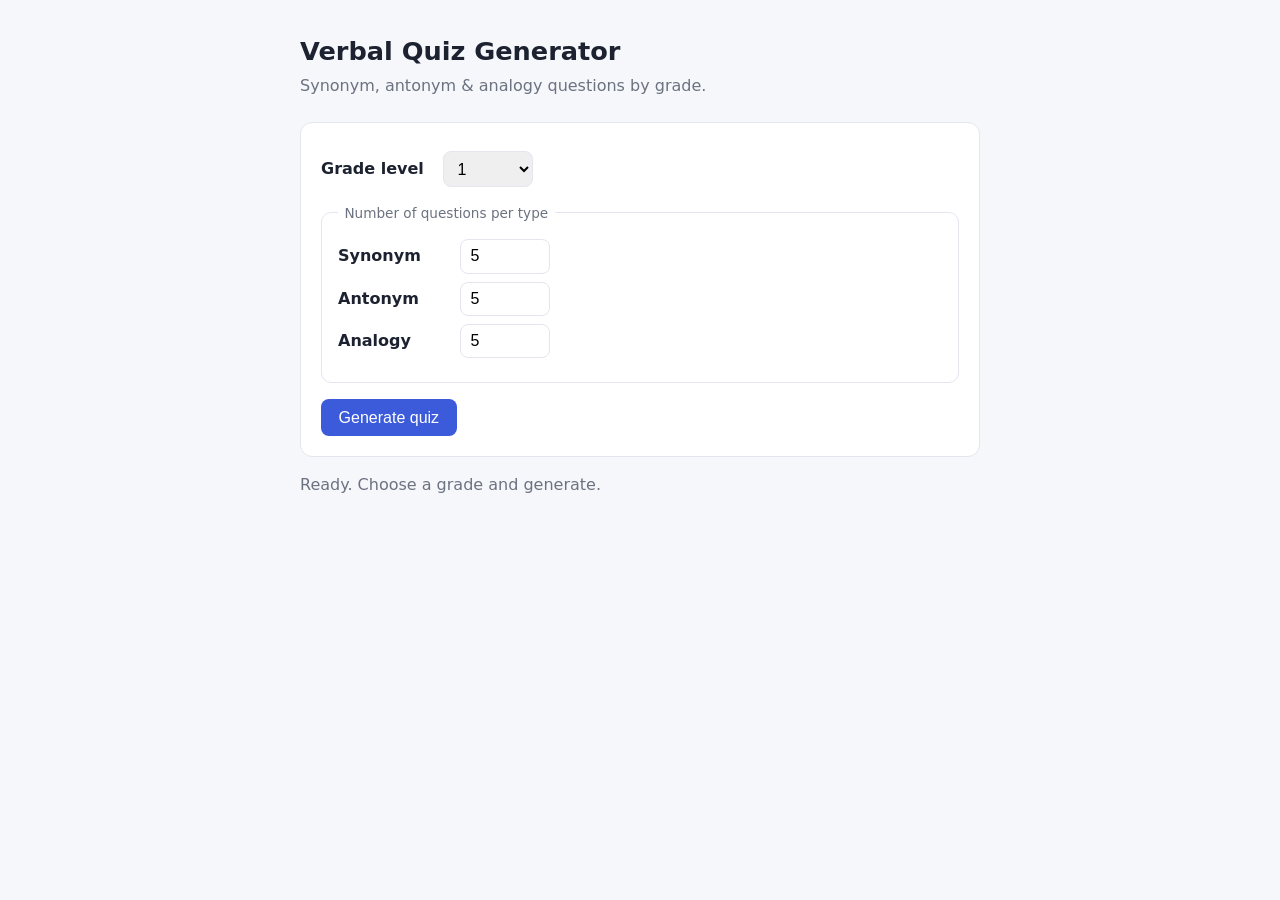
<file: docs/index.html>
<!DOCTYPE html>
<html lang="en">
<head>
  <meta charset="utf-8">
  <meta name="viewport" content="width=device-width, initial-scale=1">
  <title>Verbal Quiz Generator</title>
  <link rel="stylesheet" href="style.css">
</head>
<body>
  <main>
    <h1>Verbal Quiz Generator</h1>
    <p class="sub">Synonym, antonym &amp; analogy questions by grade.</p>

    <form id="quiz-form">
      <div class="row">
        <label for="grade">Grade level</label>
        <select id="grade" name="grade">
          <option value="1">1</option>
          <option value="2">2</option>
          <option value="3">3</option>
          <option value="4">4</option>
          <option value="5">5</option>
          <option value="6">6</option>
        </select>
      </div>

      <fieldset>
        <legend>Number of questions per type</legend>
        <div class="row">
          <label for="n_synonym">Synonym</label>
          <input type="number" id="n_synonym" min="0" max="50" value="5">
        </div>
        <div class="row">
          <label for="n_antonym">Antonym</label>
          <input type="number" id="n_antonym" min="0" max="50" value="5">
        </div>
        <div class="row">
          <label for="n_analogy">Analogy</label>
          <input type="number" id="n_analogy" min="0" max="50" value="5">
        </div>
      </fieldset>

      <div class="actions">
        <button type="submit">Generate quiz</button>
        <button type="button" id="toggle-answers" class="secondary" hidden>Show answers</button>
        <button type="button" id="print-quiz" class="secondary" hidden>Print</button>
      </div>
    </form>

    <div id="status" class="status" role="status">Loading quiz data…</div>
    <section id="quiz"></section>
    <section id="answer-key"></section>
  </main>

  <script src="app.js"></script>
</body>
</html>
</file>
<file: docs/style.css>
:root {
  --fg: #1c2230;
  --muted: #6b7280;
  --accent: #3b5bdb;
  --line: #e3e6ee;
  --bg: #f6f7fb;
  --card: #ffffff;
  --good: #2f9e44;
}
* { box-sizing: border-box; }
body {
  margin: 0;
  font-family: system-ui, -apple-system, "Segoe UI", Roboto, sans-serif;
  color: var(--fg);
  background: var(--bg);
  line-height: 1.5;
}
main { max-width: 720px; margin: 0 auto; padding: 2rem 1.25rem 4rem; }
h1 { margin: 0 0 .25rem; font-size: 1.6rem; }
.sub { margin: 0 0 1.5rem; color: var(--muted); }

form {
  background: var(--card);
  border: 1px solid var(--line);
  border-radius: 12px;
  padding: 1.25rem;
}
fieldset { border: 1px solid var(--line); border-radius: 10px; margin: 1rem 0; padding: .5rem 1rem 1rem; }
legend { color: var(--muted); font-size: .85rem; padding: 0 .4rem; }
.row { display: flex; align-items: center; gap: .75rem; margin: .5rem 0; }
.row label { width: 110px; font-weight: 600; }
select, input[type=number] {
  padding: .45rem .6rem;
  border: 1px solid var(--line);
  border-radius: 8px;
  font-size: 1rem;
  width: 90px;
}
.hint { color: var(--muted); font-size: .8rem; }

.actions { display: flex; gap: .75rem; margin-top: .5rem; }
button {
  background: var(--accent);
  color: #fff;
  border: 0;
  border-radius: 8px;
  padding: .6rem 1.1rem;
  font-size: 1rem;
  cursor: pointer;
}
button.secondary { background: #eef1fb; color: var(--accent); }
button:hover { filter: brightness(1.05); }

.status { margin: 1rem 0; color: var(--muted); min-height: 1.2em; }

.group-title { margin: 1.75rem 0 .5rem; font-size: 1.15rem; border-bottom: 2px solid var(--line); padding-bottom: .25rem; }
.note { color: var(--muted); font-style: italic; }

.q {
  background: var(--card);
  border: 1px solid var(--line);
  border-radius: 10px;
  padding: .9rem 1.1rem;
  margin: .6rem 0;
}
.q .stem { font-weight: 700; letter-spacing: .02em; }
.q .prompt { color: var(--muted); font-size: .9rem; }
.choices { list-style: none; margin: .5rem 0 0; padding: 0; }
.choices li { padding: .2rem 0; }
.choices .key { display: inline-block; width: 1.6rem; color: var(--muted); font-weight: 600; }
.reveal .choices li.correct { color: var(--good); font-weight: 700; }
.reveal .choices li.correct .key { color: var(--good); }

/* answer key: screen-hidden, prints on its own page (see @media print) */
#answer-key { display: none; }
.ak-line { margin: .25rem 0; letter-spacing: .04em; }

@media print {
  body { background: #fff; color: #000; }
  main { max-width: none; margin: 0; padding: 0; }
  /* drop all the interactive chrome */
  form, .actions, .sub, #status, #toggle-answers, #print-quiz { display: none !important; }
  .group-title { border-bottom: 1px solid #000; break-after: avoid; }
  .q {
    border: 1px solid #999;
    box-shadow: none;
    break-inside: avoid;     /* keep a question on one page */
    margin: .4rem 0;
  }
  /* never reveal inline answers on the printed worksheet — kids solve it.
     correct choice must look identical to the others (even if "Show answers"
     was toggled on screen before printing). */
  .choices li.correct { color: #000 !important; font-weight: 400 !important; }
  .choices li.correct .key { color: var(--muted) !important; font-weight: 600 !important; }
  /* answer key: visible, starts on a fresh page so it can be torn off */
  #answer-key { display: block; break-before: page; }
}
</file>
